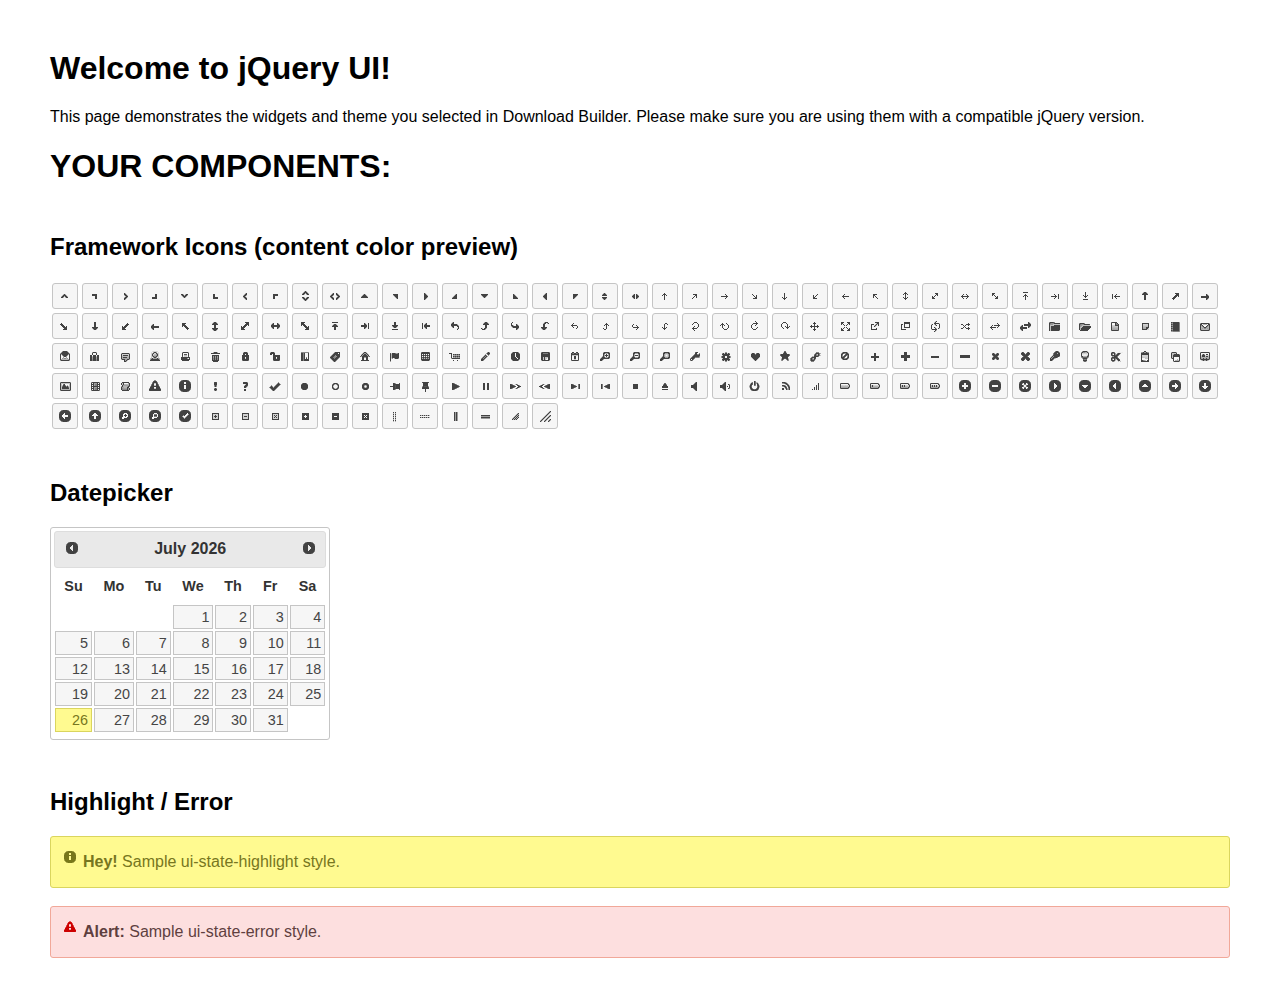
<file: js/jquery-ui-1.13.0.custom/index.html>
<!doctype html>
<html lang="us">
<head>
	<meta charset="utf-8">
	<title>jQuery UI Example Page</title>
	<link href="jquery-ui.css" rel="stylesheet">
	<style>
	body{
		font-family: "Trebuchet MS", sans-serif;
		margin: 50px;
	}
	.demoHeaders {
		margin-top: 2em;
	}
	#dialog-link {
		padding: .4em 1em .4em 20px;
		text-decoration: none;
		position: relative;
	}
	#dialog-link span.ui-icon {
		margin: 0 5px 0 0;
		position: absolute;
		left: .2em;
		top: 50%;
		margin-top: -8px;
	}
	#icons {
		margin: 0;
		padding: 0;
	}
	#icons li {
		margin: 2px;
		position: relative;
		padding: 4px 0;
		cursor: pointer;
		float: left;
		list-style: none;
	}
	#icons span.ui-icon {
		float: left;
		margin: 0 4px;
	}
	.fakewindowcontain .ui-widget-overlay {
		position: absolute;
	}
	select {
		width: 200px;
	}
	</style>
</head>
<body>

<h1>Welcome to jQuery UI!</h1>

<div class="ui-widget">
	<p>This page demonstrates the widgets and theme you selected in Download Builder. Please make sure you are using them with a compatible jQuery version.</p>
</div>

<h1>YOUR COMPONENTS:</h1>









<h2 class="demoHeaders">Framework Icons (content color preview)</h2>
<ul id="icons" class="ui-widget ui-helper-clearfix">
	<li class="ui-state-default ui-corner-all" title=".ui-icon-caret-1-n"><span class="ui-icon ui-icon-caret-1-n"></span></li>
	<li class="ui-state-default ui-corner-all" title=".ui-icon-caret-1-ne"><span class="ui-icon ui-icon-caret-1-ne"></span></li>
	<li class="ui-state-default ui-corner-all" title=".ui-icon-caret-1-e"><span class="ui-icon ui-icon-caret-1-e"></span></li>
	<li class="ui-state-default ui-corner-all" title=".ui-icon-caret-1-se"><span class="ui-icon ui-icon-caret-1-se"></span></li>
	<li class="ui-state-default ui-corner-all" title=".ui-icon-caret-1-s"><span class="ui-icon ui-icon-caret-1-s"></span></li>
	<li class="ui-state-default ui-corner-all" title=".ui-icon-caret-1-sw"><span class="ui-icon ui-icon-caret-1-sw"></span></li>
	<li class="ui-state-default ui-corner-all" title=".ui-icon-caret-1-w"><span class="ui-icon ui-icon-caret-1-w"></span></li>
	<li class="ui-state-default ui-corner-all" title=".ui-icon-caret-1-nw"><span class="ui-icon ui-icon-caret-1-nw"></span></li>
	<li class="ui-state-default ui-corner-all" title=".ui-icon-caret-2-n-s"><span class="ui-icon ui-icon-caret-2-n-s"></span></li>
	<li class="ui-state-default ui-corner-all" title=".ui-icon-caret-2-e-w"><span class="ui-icon ui-icon-caret-2-e-w"></span></li>
	<li class="ui-state-default ui-corner-all" title=".ui-icon-triangle-1-n"><span class="ui-icon ui-icon-triangle-1-n"></span></li>
	<li class="ui-state-default ui-corner-all" title=".ui-icon-triangle-1-ne"><span class="ui-icon ui-icon-triangle-1-ne"></span></li>
	<li class="ui-state-default ui-corner-all" title=".ui-icon-triangle-1-e"><span class="ui-icon ui-icon-triangle-1-e"></span></li>
	<li class="ui-state-default ui-corner-all" title=".ui-icon-triangle-1-se"><span class="ui-icon ui-icon-triangle-1-se"></span></li>
	<li class="ui-state-default ui-corner-all" title=".ui-icon-triangle-1-s"><span class="ui-icon ui-icon-triangle-1-s"></span></li>
	<li class="ui-state-default ui-corner-all" title=".ui-icon-triangle-1-sw"><span class="ui-icon ui-icon-triangle-1-sw"></span></li>
	<li class="ui-state-default ui-corner-all" title=".ui-icon-triangle-1-w"><span class="ui-icon ui-icon-triangle-1-w"></span></li>
	<li class="ui-state-default ui-corner-all" title=".ui-icon-triangle-1-nw"><span class="ui-icon ui-icon-triangle-1-nw"></span></li>
	<li class="ui-state-default ui-corner-all" title=".ui-icon-triangle-2-n-s"><span class="ui-icon ui-icon-triangle-2-n-s"></span></li>
	<li class="ui-state-default ui-corner-all" title=".ui-icon-triangle-2-e-w"><span class="ui-icon ui-icon-triangle-2-e-w"></span></li>
	<li class="ui-state-default ui-corner-all" title=".ui-icon-arrow-1-n"><span class="ui-icon ui-icon-arrow-1-n"></span></li>
	<li class="ui-state-default ui-corner-all" title=".ui-icon-arrow-1-ne"><span class="ui-icon ui-icon-arrow-1-ne"></span></li>
	<li class="ui-state-default ui-corner-all" title=".ui-icon-arrow-1-e"><span class="ui-icon ui-icon-arrow-1-e"></span></li>
	<li class="ui-state-default ui-corner-all" title=".ui-icon-arrow-1-se"><span class="ui-icon ui-icon-arrow-1-se"></span></li>
	<li class="ui-state-default ui-corner-all" title=".ui-icon-arrow-1-s"><span class="ui-icon ui-icon-arrow-1-s"></span></li>
	<li class="ui-state-default ui-corner-all" title=".ui-icon-arrow-1-sw"><span class="ui-icon ui-icon-arrow-1-sw"></span></li>
	<li class="ui-state-default ui-corner-all" title=".ui-icon-arrow-1-w"><span class="ui-icon ui-icon-arrow-1-w"></span></li>
	<li class="ui-state-default ui-corner-all" title=".ui-icon-arrow-1-nw"><span class="ui-icon ui-icon-arrow-1-nw"></span></li>
	<li class="ui-state-default ui-corner-all" title=".ui-icon-arrow-2-n-s"><span class="ui-icon ui-icon-arrow-2-n-s"></span></li>
	<li class="ui-state-default ui-corner-all" title=".ui-icon-arrow-2-ne-sw"><span class="ui-icon ui-icon-arrow-2-ne-sw"></span></li>
	<li class="ui-state-default ui-corner-all" title=".ui-icon-arrow-2-e-w"><span class="ui-icon ui-icon-arrow-2-e-w"></span></li>
	<li class="ui-state-default ui-corner-all" title=".ui-icon-arrow-2-se-nw"><span class="ui-icon ui-icon-arrow-2-se-nw"></span></li>
	<li class="ui-state-default ui-corner-all" title=".ui-icon-arrowstop-1-n"><span class="ui-icon ui-icon-arrowstop-1-n"></span></li>
	<li class="ui-state-default ui-corner-all" title=".ui-icon-arrowstop-1-e"><span class="ui-icon ui-icon-arrowstop-1-e"></span></li>
	<li class="ui-state-default ui-corner-all" title=".ui-icon-arrowstop-1-s"><span class="ui-icon ui-icon-arrowstop-1-s"></span></li>
	<li class="ui-state-default ui-corner-all" title=".ui-icon-arrowstop-1-w"><span class="ui-icon ui-icon-arrowstop-1-w"></span></li>
	<li class="ui-state-default ui-corner-all" title=".ui-icon-arrowthick-1-n"><span class="ui-icon ui-icon-arrowthick-1-n"></span></li>
	<li class="ui-state-default ui-corner-all" title=".ui-icon-arrowthick-1-ne"><span class="ui-icon ui-icon-arrowthick-1-ne"></span></li>
	<li class="ui-state-default ui-corner-all" title=".ui-icon-arrowthick-1-e"><span class="ui-icon ui-icon-arrowthick-1-e"></span></li>
	<li class="ui-state-default ui-corner-all" title=".ui-icon-arrowthick-1-se"><span class="ui-icon ui-icon-arrowthick-1-se"></span></li>
	<li class="ui-state-default ui-corner-all" title=".ui-icon-arrowthick-1-s"><span class="ui-icon ui-icon-arrowthick-1-s"></span></li>
	<li class="ui-state-default ui-corner-all" title=".ui-icon-arrowthick-1-sw"><span class="ui-icon ui-icon-arrowthick-1-sw"></span></li>
	<li class="ui-state-default ui-corner-all" title=".ui-icon-arrowthick-1-w"><span class="ui-icon ui-icon-arrowthick-1-w"></span></li>
	<li class="ui-state-default ui-corner-all" title=".ui-icon-arrowthick-1-nw"><span class="ui-icon ui-icon-arrowthick-1-nw"></span></li>
	<li class="ui-state-default ui-corner-all" title=".ui-icon-arrowthick-2-n-s"><span class="ui-icon ui-icon-arrowthick-2-n-s"></span></li>
	<li class="ui-state-default ui-corner-all" title=".ui-icon-arrowthick-2-ne-sw"><span class="ui-icon ui-icon-arrowthick-2-ne-sw"></span></li>
	<li class="ui-state-default ui-corner-all" title=".ui-icon-arrowthick-2-e-w"><span class="ui-icon ui-icon-arrowthick-2-e-w"></span></li>
	<li class="ui-state-default ui-corner-all" title=".ui-icon-arrowthick-2-se-nw"><span class="ui-icon ui-icon-arrowthick-2-se-nw"></span></li>
	<li class="ui-state-default ui-corner-all" title=".ui-icon-arrowthickstop-1-n"><span class="ui-icon ui-icon-arrowthickstop-1-n"></span></li>
	<li class="ui-state-default ui-corner-all" title=".ui-icon-arrowthickstop-1-e"><span class="ui-icon ui-icon-arrowthickstop-1-e"></span></li>
	<li class="ui-state-default ui-corner-all" title=".ui-icon-arrowthickstop-1-s"><span class="ui-icon ui-icon-arrowthickstop-1-s"></span></li>
	<li class="ui-state-default ui-corner-all" title=".ui-icon-arrowthickstop-1-w"><span class="ui-icon ui-icon-arrowthickstop-1-w"></span></li>
	<li class="ui-state-default ui-corner-all" title=".ui-icon-arrowreturnthick-1-w"><span class="ui-icon ui-icon-arrowreturnthick-1-w"></span></li>
	<li class="ui-state-default ui-corner-all" title=".ui-icon-arrowreturnthick-1-n"><span class="ui-icon ui-icon-arrowreturnthick-1-n"></span></li>
	<li class="ui-state-default ui-corner-all" title=".ui-icon-arrowreturnthick-1-e"><span class="ui-icon ui-icon-arrowreturnthick-1-e"></span></li>
	<li class="ui-state-default ui-corner-all" title=".ui-icon-arrowreturnthick-1-s"><span class="ui-icon ui-icon-arrowreturnthick-1-s"></span></li>
	<li class="ui-state-default ui-corner-all" title=".ui-icon-arrowreturn-1-w"><span class="ui-icon ui-icon-arrowreturn-1-w"></span></li>
	<li class="ui-state-default ui-corner-all" title=".ui-icon-arrowreturn-1-n"><span class="ui-icon ui-icon-arrowreturn-1-n"></span></li>
	<li class="ui-state-default ui-corner-all" title=".ui-icon-arrowreturn-1-e"><span class="ui-icon ui-icon-arrowreturn-1-e"></span></li>
	<li class="ui-state-default ui-corner-all" title=".ui-icon-arrowreturn-1-s"><span class="ui-icon ui-icon-arrowreturn-1-s"></span></li>
	<li class="ui-state-default ui-corner-all" title=".ui-icon-arrowrefresh-1-w"><span class="ui-icon ui-icon-arrowrefresh-1-w"></span></li>
	<li class="ui-state-default ui-corner-all" title=".ui-icon-arrowrefresh-1-n"><span class="ui-icon ui-icon-arrowrefresh-1-n"></span></li>
	<li class="ui-state-default ui-corner-all" title=".ui-icon-arrowrefresh-1-e"><span class="ui-icon ui-icon-arrowrefresh-1-e"></span></li>
	<li class="ui-state-default ui-corner-all" title=".ui-icon-arrowrefresh-1-s"><span class="ui-icon ui-icon-arrowrefresh-1-s"></span></li>
	<li class="ui-state-default ui-corner-all" title=".ui-icon-arrow-4"><span class="ui-icon ui-icon-arrow-4"></span></li>
	<li class="ui-state-default ui-corner-all" title=".ui-icon-arrow-4-diag"><span class="ui-icon ui-icon-arrow-4-diag"></span></li>
	<li class="ui-state-default ui-corner-all" title=".ui-icon-extlink"><span class="ui-icon ui-icon-extlink"></span></li>
	<li class="ui-state-default ui-corner-all" title=".ui-icon-newwin"><span class="ui-icon ui-icon-newwin"></span></li>
	<li class="ui-state-default ui-corner-all" title=".ui-icon-refresh"><span class="ui-icon ui-icon-refresh"></span></li>
	<li class="ui-state-default ui-corner-all" title=".ui-icon-shuffle"><span class="ui-icon ui-icon-shuffle"></span></li>
	<li class="ui-state-default ui-corner-all" title=".ui-icon-transfer-e-w"><span class="ui-icon ui-icon-transfer-e-w"></span></li>
	<li class="ui-state-default ui-corner-all" title=".ui-icon-transferthick-e-w"><span class="ui-icon ui-icon-transferthick-e-w"></span></li>
	<li class="ui-state-default ui-corner-all" title=".ui-icon-folder-collapsed"><span class="ui-icon ui-icon-folder-collapsed"></span></li>
	<li class="ui-state-default ui-corner-all" title=".ui-icon-folder-open"><span class="ui-icon ui-icon-folder-open"></span></li>
	<li class="ui-state-default ui-corner-all" title=".ui-icon-document"><span class="ui-icon ui-icon-document"></span></li>
	<li class="ui-state-default ui-corner-all" title=".ui-icon-document-b"><span class="ui-icon ui-icon-document-b"></span></li>
	<li class="ui-state-default ui-corner-all" title=".ui-icon-note"><span class="ui-icon ui-icon-note"></span></li>
	<li class="ui-state-default ui-corner-all" title=".ui-icon-mail-closed"><span class="ui-icon ui-icon-mail-closed"></span></li>
	<li class="ui-state-default ui-corner-all" title=".ui-icon-mail-open"><span class="ui-icon ui-icon-mail-open"></span></li>
	<li class="ui-state-default ui-corner-all" title=".ui-icon-suitcase"><span class="ui-icon ui-icon-suitcase"></span></li>
	<li class="ui-state-default ui-corner-all" title=".ui-icon-comment"><span class="ui-icon ui-icon-comment"></span></li>
	<li class="ui-state-default ui-corner-all" title=".ui-icon-person"><span class="ui-icon ui-icon-person"></span></li>
	<li class="ui-state-default ui-corner-all" title=".ui-icon-print"><span class="ui-icon ui-icon-print"></span></li>
	<li class="ui-state-default ui-corner-all" title=".ui-icon-trash"><span class="ui-icon ui-icon-trash"></span></li>
	<li class="ui-state-default ui-corner-all" title=".ui-icon-locked"><span class="ui-icon ui-icon-locked"></span></li>
	<li class="ui-state-default ui-corner-all" title=".ui-icon-unlocked"><span class="ui-icon ui-icon-unlocked"></span></li>
	<li class="ui-state-default ui-corner-all" title=".ui-icon-bookmark"><span class="ui-icon ui-icon-bookmark"></span></li>
	<li class="ui-state-default ui-corner-all" title=".ui-icon-tag"><span class="ui-icon ui-icon-tag"></span></li>
	<li class="ui-state-default ui-corner-all" title=".ui-icon-home"><span class="ui-icon ui-icon-home"></span></li>
	<li class="ui-state-default ui-corner-all" title=".ui-icon-flag"><span class="ui-icon ui-icon-flag"></span></li>
	<li class="ui-state-default ui-corner-all" title=".ui-icon-calculator"><span class="ui-icon ui-icon-calculator"></span></li>
	<li class="ui-state-default ui-corner-all" title=".ui-icon-cart"><span class="ui-icon ui-icon-cart"></span></li>
	<li class="ui-state-default ui-corner-all" title=".ui-icon-pencil"><span class="ui-icon ui-icon-pencil"></span></li>
	<li class="ui-state-default ui-corner-all" title=".ui-icon-clock"><span class="ui-icon ui-icon-clock"></span></li>
	<li class="ui-state-default ui-corner-all" title=".ui-icon-disk"><span class="ui-icon ui-icon-disk"></span></li>
	<li class="ui-state-default ui-corner-all" title=".ui-icon-calendar"><span class="ui-icon ui-icon-calendar"></span></li>
	<li class="ui-state-default ui-corner-all" title=".ui-icon-zoomin"><span class="ui-icon ui-icon-zoomin"></span></li>
	<li class="ui-state-default ui-corner-all" title=".ui-icon-zoomout"><span class="ui-icon ui-icon-zoomout"></span></li>
	<li class="ui-state-default ui-corner-all" title=".ui-icon-search"><span class="ui-icon ui-icon-search"></span></li>
	<li class="ui-state-default ui-corner-all" title=".ui-icon-wrench"><span class="ui-icon ui-icon-wrench"></span></li>
	<li class="ui-state-default ui-corner-all" title=".ui-icon-gear"><span class="ui-icon ui-icon-gear"></span></li>
	<li class="ui-state-default ui-corner-all" title=".ui-icon-heart"><span class="ui-icon ui-icon-heart"></span></li>
	<li class="ui-state-default ui-corner-all" title=".ui-icon-star"><span class="ui-icon ui-icon-star"></span></li>
	<li class="ui-state-default ui-corner-all" title=".ui-icon-link"><span class="ui-icon ui-icon-link"></span></li>
	<li class="ui-state-default ui-corner-all" title=".ui-icon-cancel"><span class="ui-icon ui-icon-cancel"></span></li>
	<li class="ui-state-default ui-corner-all" title=".ui-icon-plus"><span class="ui-icon ui-icon-plus"></span></li>
	<li class="ui-state-default ui-corner-all" title=".ui-icon-plusthick"><span class="ui-icon ui-icon-plusthick"></span></li>
	<li class="ui-state-default ui-corner-all" title=".ui-icon-minus"><span class="ui-icon ui-icon-minus"></span></li>
	<li class="ui-state-default ui-corner-all" title=".ui-icon-minusthick"><span class="ui-icon ui-icon-minusthick"></span></li>
	<li class="ui-state-default ui-corner-all" title=".ui-icon-close"><span class="ui-icon ui-icon-close"></span></li>
	<li class="ui-state-default ui-corner-all" title=".ui-icon-closethick"><span class="ui-icon ui-icon-closethick"></span></li>
	<li class="ui-state-default ui-corner-all" title=".ui-icon-key"><span class="ui-icon ui-icon-key"></span></li>
	<li class="ui-state-default ui-corner-all" title=".ui-icon-lightbulb"><span class="ui-icon ui-icon-lightbulb"></span></li>
	<li class="ui-state-default ui-corner-all" title=".ui-icon-scissors"><span class="ui-icon ui-icon-scissors"></span></li>
	<li class="ui-state-default ui-corner-all" title=".ui-icon-clipboard"><span class="ui-icon ui-icon-clipboard"></span></li>
	<li class="ui-state-default ui-corner-all" title=".ui-icon-copy"><span class="ui-icon ui-icon-copy"></span></li>
	<li class="ui-state-default ui-corner-all" title=".ui-icon-contact"><span class="ui-icon ui-icon-contact"></span></li>
	<li class="ui-state-default ui-corner-all" title=".ui-icon-image"><span class="ui-icon ui-icon-image"></span></li>
	<li class="ui-state-default ui-corner-all" title=".ui-icon-video"><span class="ui-icon ui-icon-video"></span></li>
	<li class="ui-state-default ui-corner-all" title=".ui-icon-script"><span class="ui-icon ui-icon-script"></span></li>
	<li class="ui-state-default ui-corner-all" title=".ui-icon-alert"><span class="ui-icon ui-icon-alert"></span></li>
	<li class="ui-state-default ui-corner-all" title=".ui-icon-info"><span class="ui-icon ui-icon-info"></span></li>
	<li class="ui-state-default ui-corner-all" title=".ui-icon-notice"><span class="ui-icon ui-icon-notice"></span></li>
	<li class="ui-state-default ui-corner-all" title=".ui-icon-help"><span class="ui-icon ui-icon-help"></span></li>
	<li class="ui-state-default ui-corner-all" title=".ui-icon-check"><span class="ui-icon ui-icon-check"></span></li>
	<li class="ui-state-default ui-corner-all" title=".ui-icon-bullet"><span class="ui-icon ui-icon-bullet"></span></li>
	<li class="ui-state-default ui-corner-all" title=".ui-icon-radio-off"><span class="ui-icon ui-icon-radio-off"></span></li>
	<li class="ui-state-default ui-corner-all" title=".ui-icon-radio-on"><span class="ui-icon ui-icon-radio-on"></span></li>
	<li class="ui-state-default ui-corner-all" title=".ui-icon-pin-w"><span class="ui-icon ui-icon-pin-w"></span></li>
	<li class="ui-state-default ui-corner-all" title=".ui-icon-pin-s"><span class="ui-icon ui-icon-pin-s"></span></li>
	<li class="ui-state-default ui-corner-all" title=".ui-icon-play"><span class="ui-icon ui-icon-play"></span></li>
	<li class="ui-state-default ui-corner-all" title=".ui-icon-pause"><span class="ui-icon ui-icon-pause"></span></li>
	<li class="ui-state-default ui-corner-all" title=".ui-icon-seek-next"><span class="ui-icon ui-icon-seek-next"></span></li>
	<li class="ui-state-default ui-corner-all" title=".ui-icon-seek-prev"><span class="ui-icon ui-icon-seek-prev"></span></li>
	<li class="ui-state-default ui-corner-all" title=".ui-icon-seek-end"><span class="ui-icon ui-icon-seek-end"></span></li>
	<li class="ui-state-default ui-corner-all" title=".ui-icon-seek-first"><span class="ui-icon ui-icon-seek-first"></span></li>
	<li class="ui-state-default ui-corner-all" title=".ui-icon-stop"><span class="ui-icon ui-icon-stop"></span></li>
	<li class="ui-state-default ui-corner-all" title=".ui-icon-eject"><span class="ui-icon ui-icon-eject"></span></li>
	<li class="ui-state-default ui-corner-all" title=".ui-icon-volume-off"><span class="ui-icon ui-icon-volume-off"></span></li>
	<li class="ui-state-default ui-corner-all" title=".ui-icon-volume-on"><span class="ui-icon ui-icon-volume-on"></span></li>
	<li class="ui-state-default ui-corner-all" title=".ui-icon-power"><span class="ui-icon ui-icon-power"></span></li>
	<li class="ui-state-default ui-corner-all" title=".ui-icon-signal-diag"><span class="ui-icon ui-icon-signal-diag"></span></li>
	<li class="ui-state-default ui-corner-all" title=".ui-icon-signal"><span class="ui-icon ui-icon-signal"></span></li>
	<li class="ui-state-default ui-corner-all" title=".ui-icon-battery-0"><span class="ui-icon ui-icon-battery-0"></span></li>
	<li class="ui-state-default ui-corner-all" title=".ui-icon-battery-1"><span class="ui-icon ui-icon-battery-1"></span></li>
	<li class="ui-state-default ui-corner-all" title=".ui-icon-battery-2"><span class="ui-icon ui-icon-battery-2"></span></li>
	<li class="ui-state-default ui-corner-all" title=".ui-icon-battery-3"><span class="ui-icon ui-icon-battery-3"></span></li>
	<li class="ui-state-default ui-corner-all" title=".ui-icon-circle-plus"><span class="ui-icon ui-icon-circle-plus"></span></li>
	<li class="ui-state-default ui-corner-all" title=".ui-icon-circle-minus"><span class="ui-icon ui-icon-circle-minus"></span></li>
	<li class="ui-state-default ui-corner-all" title=".ui-icon-circle-close"><span class="ui-icon ui-icon-circle-close"></span></li>
	<li class="ui-state-default ui-corner-all" title=".ui-icon-circle-triangle-e"><span class="ui-icon ui-icon-circle-triangle-e"></span></li>
	<li class="ui-state-default ui-corner-all" title=".ui-icon-circle-triangle-s"><span class="ui-icon ui-icon-circle-triangle-s"></span></li>
	<li class="ui-state-default ui-corner-all" title=".ui-icon-circle-triangle-w"><span class="ui-icon ui-icon-circle-triangle-w"></span></li>
	<li class="ui-state-default ui-corner-all" title=".ui-icon-circle-triangle-n"><span class="ui-icon ui-icon-circle-triangle-n"></span></li>
	<li class="ui-state-default ui-corner-all" title=".ui-icon-circle-arrow-e"><span class="ui-icon ui-icon-circle-arrow-e"></span></li>
	<li class="ui-state-default ui-corner-all" title=".ui-icon-circle-arrow-s"><span class="ui-icon ui-icon-circle-arrow-s"></span></li>
	<li class="ui-state-default ui-corner-all" title=".ui-icon-circle-arrow-w"><span class="ui-icon ui-icon-circle-arrow-w"></span></li>
	<li class="ui-state-default ui-corner-all" title=".ui-icon-circle-arrow-n"><span class="ui-icon ui-icon-circle-arrow-n"></span></li>
	<li class="ui-state-default ui-corner-all" title=".ui-icon-circle-zoomin"><span class="ui-icon ui-icon-circle-zoomin"></span></li>
	<li class="ui-state-default ui-corner-all" title=".ui-icon-circle-zoomout"><span class="ui-icon ui-icon-circle-zoomout"></span></li>
	<li class="ui-state-default ui-corner-all" title=".ui-icon-circle-check"><span class="ui-icon ui-icon-circle-check"></span></li>
	<li class="ui-state-default ui-corner-all" title=".ui-icon-circlesmall-plus"><span class="ui-icon ui-icon-circlesmall-plus"></span></li>
	<li class="ui-state-default ui-corner-all" title=".ui-icon-circlesmall-minus"><span class="ui-icon ui-icon-circlesmall-minus"></span></li>
	<li class="ui-state-default ui-corner-all" title=".ui-icon-circlesmall-close"><span class="ui-icon ui-icon-circlesmall-close"></span></li>
	<li class="ui-state-default ui-corner-all" title=".ui-icon-squaresmall-plus"><span class="ui-icon ui-icon-squaresmall-plus"></span></li>
	<li class="ui-state-default ui-corner-all" title=".ui-icon-squaresmall-minus"><span class="ui-icon ui-icon-squaresmall-minus"></span></li>
	<li class="ui-state-default ui-corner-all" title=".ui-icon-squaresmall-close"><span class="ui-icon ui-icon-squaresmall-close"></span></li>
	<li class="ui-state-default ui-corner-all" title=".ui-icon-grip-dotted-vertical"><span class="ui-icon ui-icon-grip-dotted-vertical"></span></li>
	<li class="ui-state-default ui-corner-all" title=".ui-icon-grip-dotted-horizontal"><span class="ui-icon ui-icon-grip-dotted-horizontal"></span></li>
	<li class="ui-state-default ui-corner-all" title=".ui-icon-grip-solid-vertical"><span class="ui-icon ui-icon-grip-solid-vertical"></span></li>
	<li class="ui-state-default ui-corner-all" title=".ui-icon-grip-solid-horizontal"><span class="ui-icon ui-icon-grip-solid-horizontal"></span></li>
	<li class="ui-state-default ui-corner-all" title=".ui-icon-gripsmall-diagonal-se"><span class="ui-icon ui-icon-gripsmall-diagonal-se"></span></li>
	<li class="ui-state-default ui-corner-all" title=".ui-icon-grip-diagonal-se"><span class="ui-icon ui-icon-grip-diagonal-se"></span></li>
</ul>


<!-- Datepicker -->
<h2 class="demoHeaders">Datepicker</h2>
<div id="datepicker"></div>






<!-- Highlight / Error -->
<h2 class="demoHeaders">Highlight / Error</h2>
<div class="ui-widget">
	<div class="ui-state-highlight ui-corner-all" style="margin-top: 20px; padding: 0 .7em;">
		<p><span class="ui-icon ui-icon-info" style="float: left; margin-right: .3em;"></span>
		<strong>Hey!</strong> Sample ui-state-highlight style.</p>
	</div>
</div>
<br>
<div class="ui-widget">
	<div class="ui-state-error ui-corner-all" style="padding: 0 .7em;">
		<p><span class="ui-icon ui-icon-alert" style="float: left; margin-right: .3em;"></span>
		<strong>Alert:</strong> Sample ui-state-error style.</p>
	</div>
</div>

<script src="external/jquery/jquery.js"></script>
<script src="jquery-ui.js"></script>
<script>







$( "#datepicker" ).datepicker({
	inline: true
});







// Hover states on the static widgets
$( "#dialog-link, #icons li" ).hover(
	function() {
		$( this ).addClass( "ui-state-hover" );
	},
	function() {
		$( this ).removeClass( "ui-state-hover" );
	}
);
</script>
</body>
</html>
</file>
